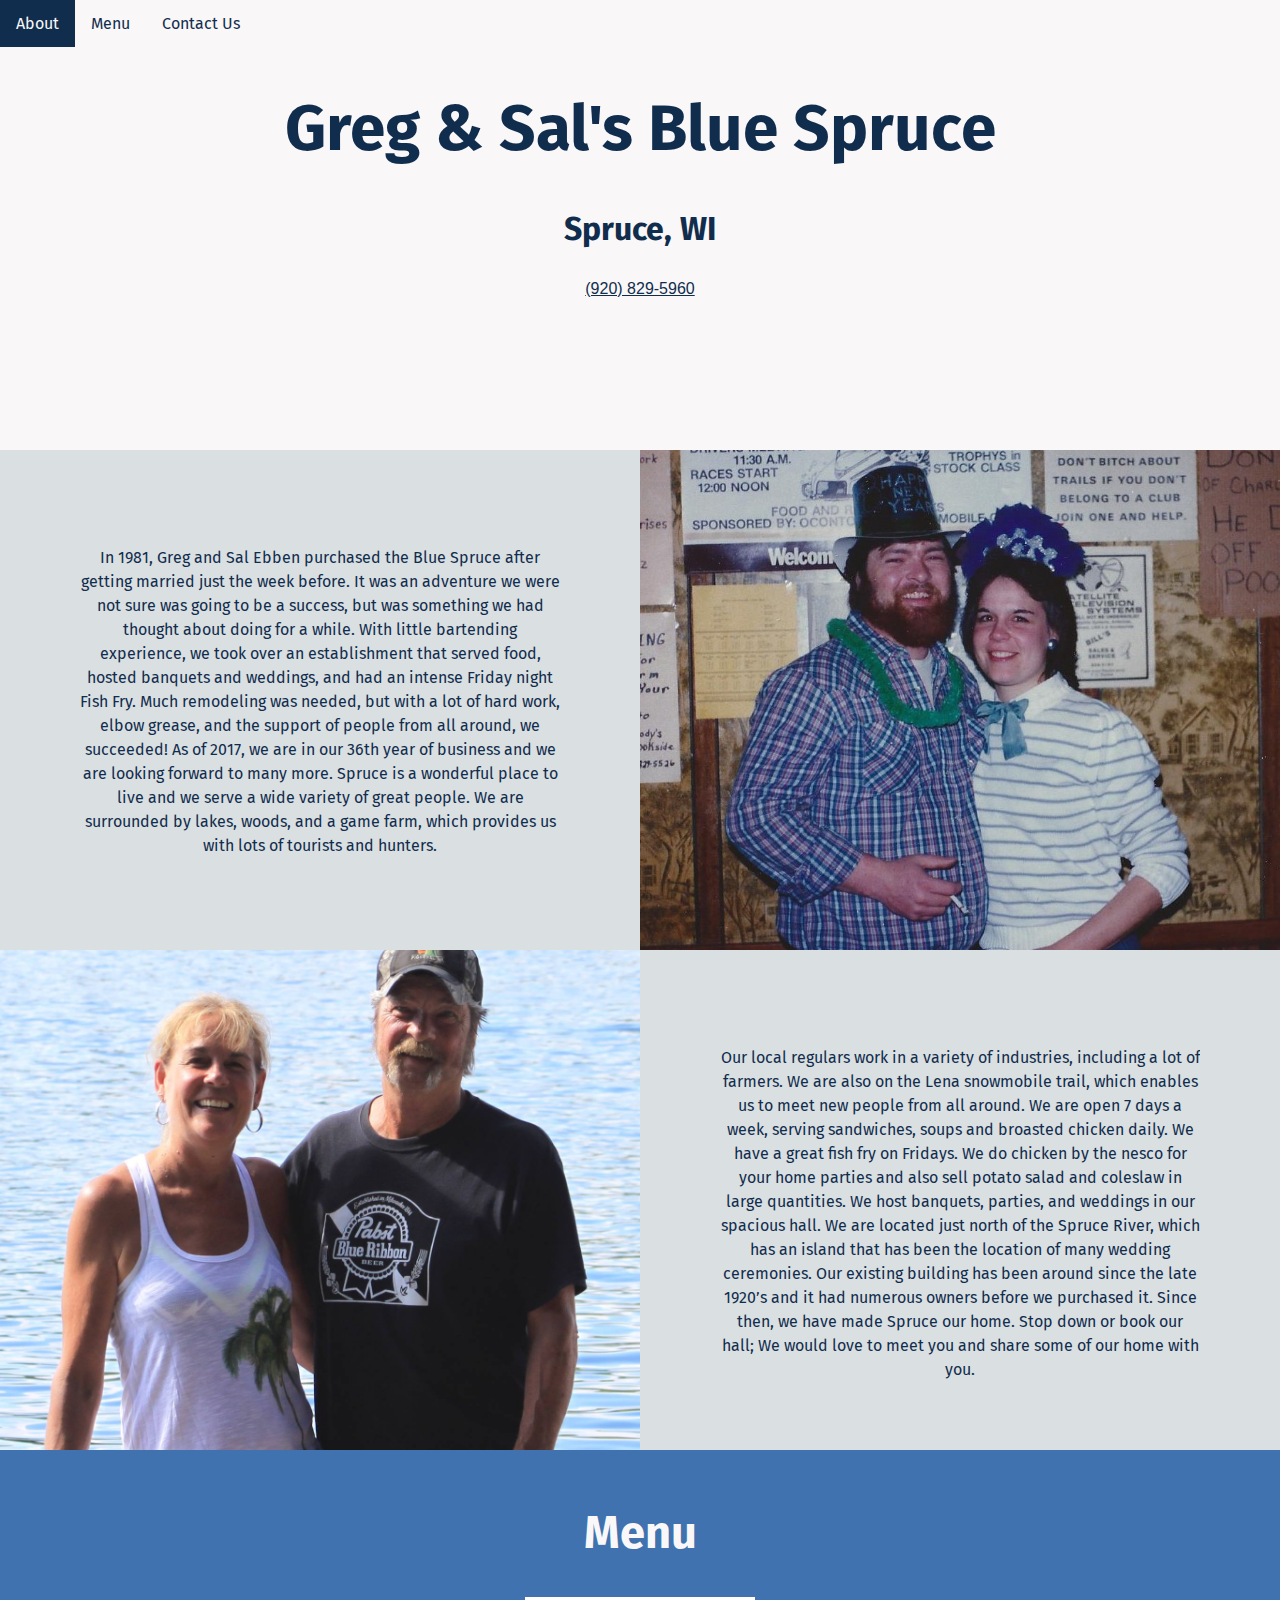
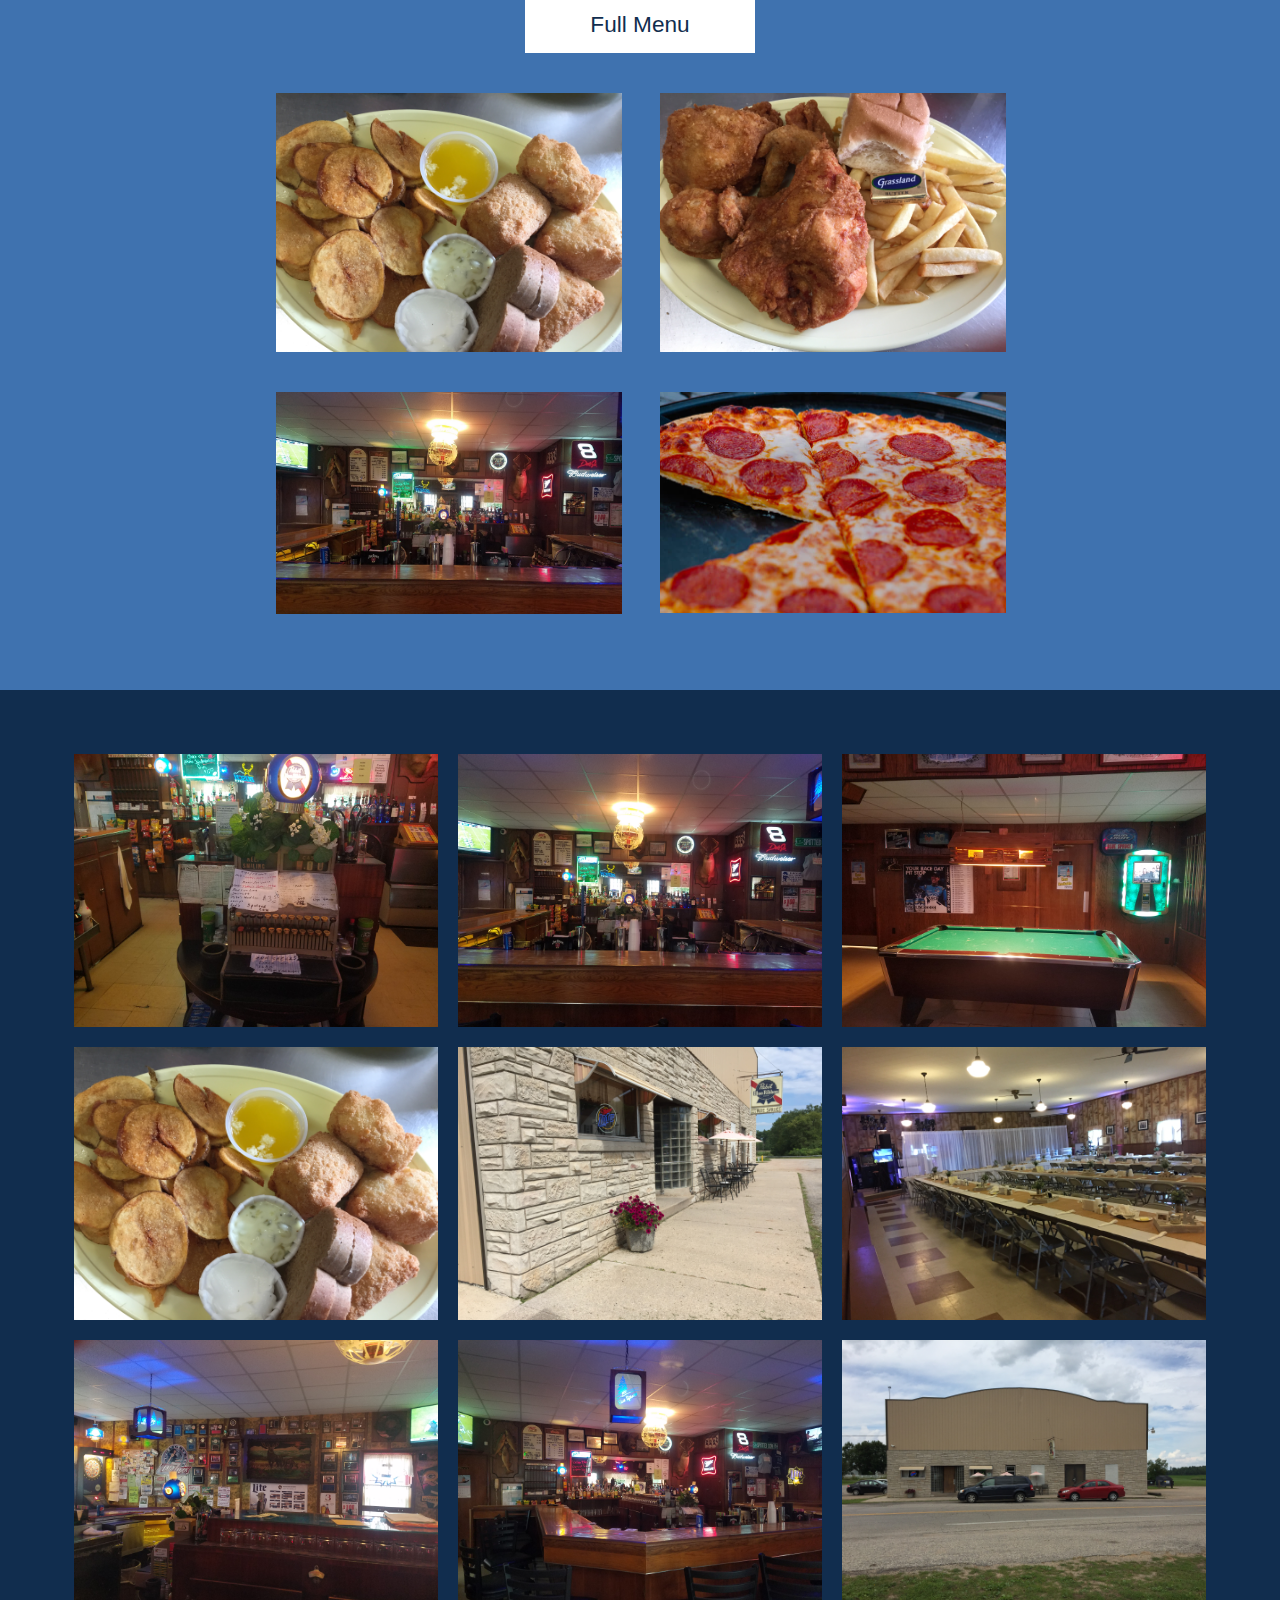
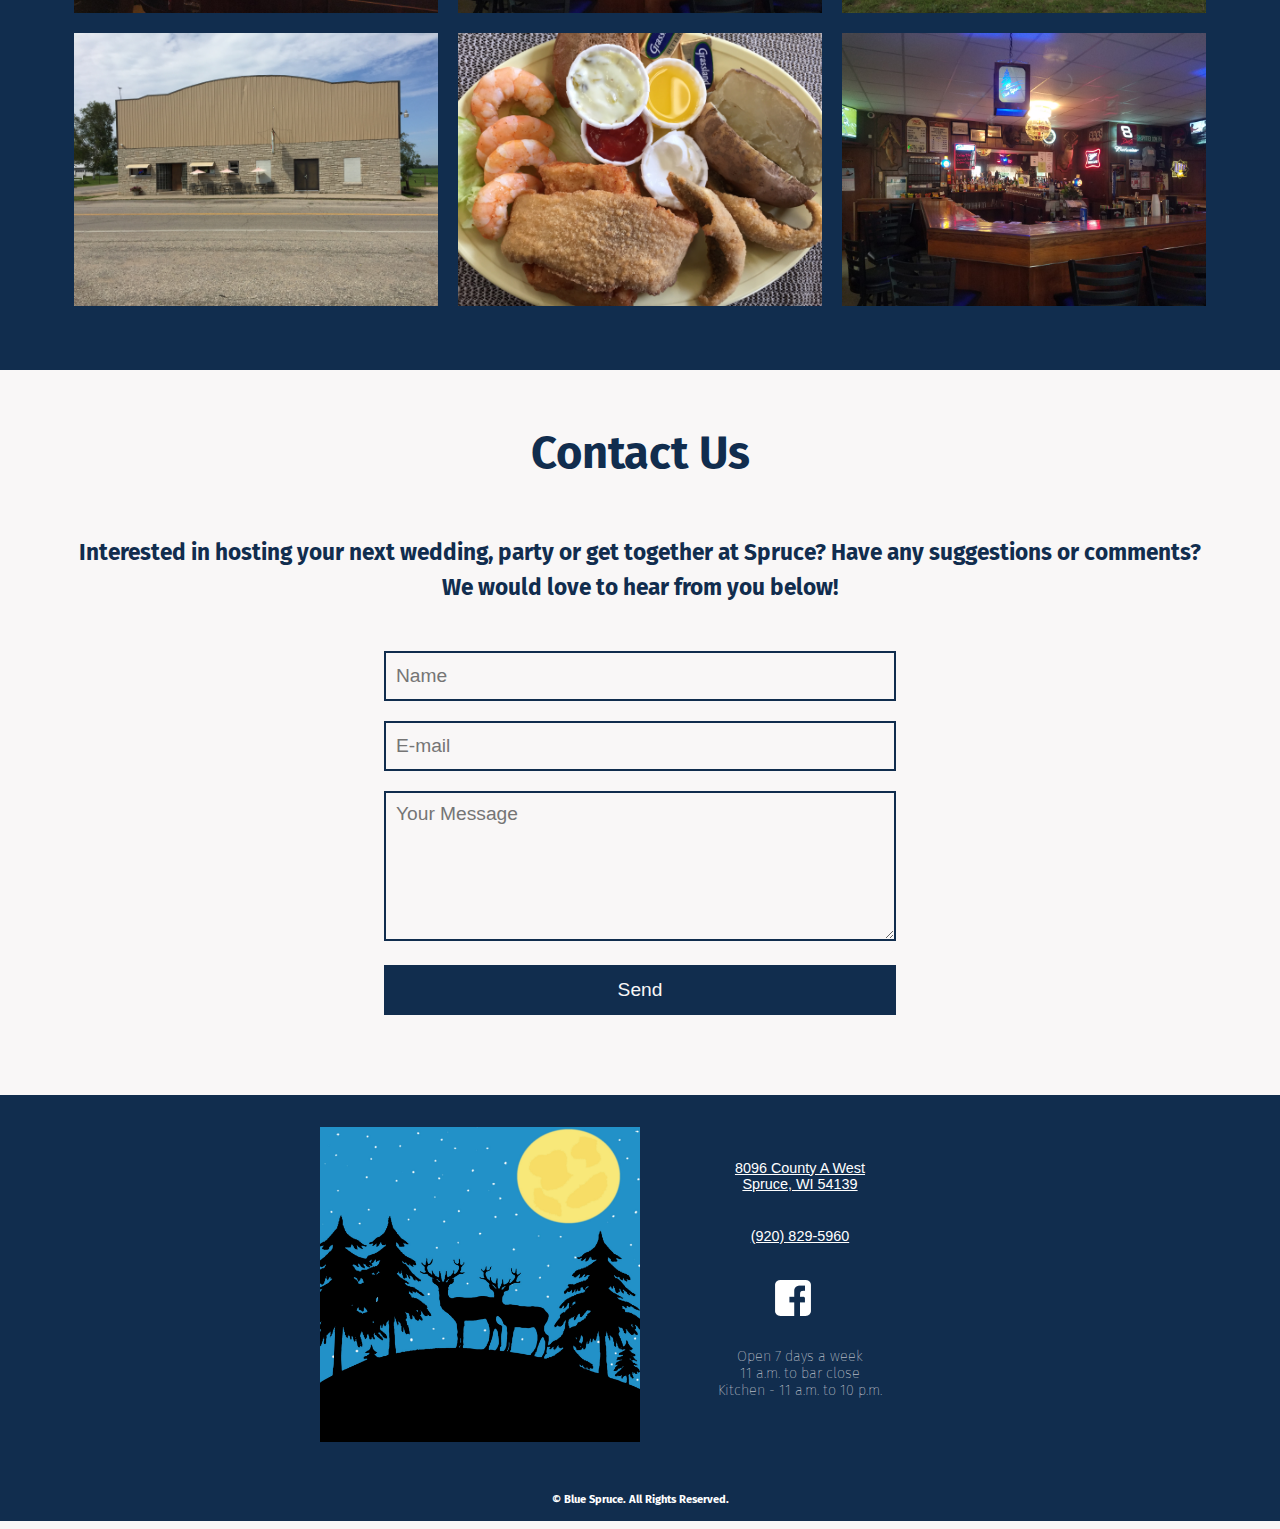
<file: index.html>
<html>
	<!--********************Important********************!-->
  	<link href="Format.css" rel="stylesheet" type="text/css">
	<link href="https://fonts.googleapis.com/css?family=Fira+Sans" rel="stylesheet">
	<link rel="shortcut icon" href="logo.ico" type="image/x-icon" />
  	<title>Blue Spruce</title>
  	<meta name="viewport" content="width=device-width, initial-scale=1">
  	<script src="https://ajax.googleapis.com/ajax/libs/jquery/2.1.3/jquery.min.js"></script>
  	<script src="my.js"></script>
    <script>
  (function(i,s,o,g,r,a,m){i['GoogleAnalyticsObject']=r;i[r]=i[r]||function(){
  (i[r].q=i[r].q||[]).push(arguments)},i[r].l=1*new Date();a=s.createElement(o),
  m=s.getElementsByTagName(o)[0];a.async=1;a.src=g;m.parentNode.insertBefore(a,m)
  })(window,document,'script','https://www.google-analytics.com/analytics.js','ga');

  ga('create', 'UA-105243808-1', 'auto');
  ga('send', 'pageview');

</script>
	<!--********************end Important********************!-->
  	<!--********************hero and nav********************!-->
	<header>
		<ul>
      <li><a href="#about">About</a></li>
			<li><a href="#menu">Menu</a></li>
			<li><a href="#contact">Contact Us</a></li>
		</ul>
		<!-- <img src="BlueSpruceLogo.png"> -->

		<h1>Greg & Sal's Blue Spruce</h1>
		<h3>Spruce, WI</h3>
    <a href="tel:920-829-6960">(920) 829-5960</a>

		<br><br><br><br><br><br>
		<!-- <p>More here...Logo? Content...</p> -->
	</header>
	<!--********************end hero and nav********************!-->
	<body>
	<!--********************Venue********************!-->
  <div id = "about">
    
  </div>
  <div id="c2" class="elongate">
  <div class="textGrid">

    <p class="gray content text">
  In 1981, Greg and Sal Ebben purchased the Blue Spruce after getting married just the week before. It was an adventure we were not sure was going to be a success, but was something we had thought about doing for a while. With little bartending experience, we took over an establishment that served food, hosted banquets and weddings, and had an intense Friday night Fish Fry. Much remodeling was needed, but with a lot of hard work, elbow grease, and the support of people from all around, we succeeded! As of 2017, we are in our 36th year of business and we are looking forward to many more.
  Spruce is a wonderful place to live and we serve a wide variety of great people. We are surrounded by lakes, woods, and a game farm, which provides us with lots of tourists and hunters.
  </p>
  <div class="textImg">

  </div>
  </div>

</div>
<div id="c2" class="elongate">
<div class="textGrid">

  <p class="gray content text1">
 Our local regulars work in a variety of industries, including a lot of farmers. We are also on the Lena snowmobile trail, which enables us to meet new people from all around. We are open 7 days a week, serving sandwiches, soups and broasted chicken daily. We have a great fish fry on Fridays. We do chicken by the nesco for your home parties and also sell potato salad and coleslaw in large quantities. We host banquets, parties, and weddings in our spacious hall. We are located just north of the Spruce River, which has an island that has been the location of many wedding ceremonies. Our existing building has been around since the late 1920’s and it had numerous owners before we purchased it. Since then, we have made Spruce our home. Stop down or book our hall; We would love to meet you and share some of our home with you.
</p>
<div class="textImg1">

</div>
</div>

</div>
	<!--********************End Venue********************!-->

	<!--********************Menu********************!-->
		<div id="section2">
			<br>
			<h2 id="menu" class="light">Menu</h2>
			<!-- Add the pdf doc here -->
			<!-- <button id = "viewAll" onclick=" window.open('menu.pdf');">Full Menu</button> -->

      <a class = "center button1" href="menu.pdf">Full Menu</a>
      <ul class = "flex1">
          <li class="project pizzas">
          <!-- <h3>Fish Fry</h3> -->
          <!-- <hr class="dark"> -->
          <img src = "fish2.JPG">
          </li>
          <li class="project salads">
          <!-- <h3>Chicken</h3> -->
          <!-- <hr class="white"> -->
          <img src = "chicken.JPG">
          </li>
          <li class="project drinks">
          <!-- <h3>Drinks</h3> -->
          <!-- <hr class="white"> -->
          <img src = "pic21.jpg">
          </li>
          <li class="project desserts">
          <!-- <h3>Pizza</h3> -->
          <!-- <hr class="white"> -->
          <img src = "pizza.jpg">
        </li>
      </ul>


      <br><br>
</div>
  <!--********************Pics Collection********************!-->
  <div class="collage">

    <!-- <h2 id="collageHead">Pictures</h2> -->

      <br><br><br>
      <div class="imageGrid">
        <div class="first box">
          <img src="pic1.jpg">
        </div>
        <div class="second box">
          <img src="pic2.jpg">
        </div>
        <div class="third box">
          <img src="fish2.JPG">
        </div>
        <div class="fourth box">
          <img src="pic3.JPG">
        </div>
        <div class="fifth box">
          <img src="pic5.jpg">
        </div>
        <div class="sixth box">
          <img src="diningHall.JPG">
        </div>
        </div>
        <div class="imageGrid">
          <div class="first box">
            <img src="pic6.jpg">
          </div>
          <div class="second box">
            <img src="pic7.jpg">
          </div>
          <div class="third box">
            <img src="pic4.JPG">
          </div>
          <div class="fourth box">
            <img src="fish3.JPG">
          </div>
          <div class="fifth box">
            <img src="pic9.JPG">
          </div>
          <div class="sixth box">
            <img src="bar.jpg">
          </div>
      </div>
    <!-- <ul class="container">

      <li class="pic"><img src="pic6.jpg"></li>
      <li class="pic"><img src="pic7.jpg"></li>
      <li class="pic"><img src="pic4.JPG"></li>
      <li class="pic"><img src="fish3.JPG"></li>

      <li class="pic"><img src="pic9.JPG"></li>
    </ul> -->
    <br><br><br>
  </div>

  <!--********************End pics********************!-->


	<!--********************Contact********************!-->
		<div id="section3">
		<br>
			<h2 id="contact">Contact Us</h2>
      <br>
			<h4 class = "contactHead">Interested in hosting your next wedding, party or get together at Spruce? Have any suggestions or comments? We would love to hear from you below!</h4>
			<br><br>
			<div id="contactForm">
	        	 <form action="https://formspree.io/bluespruce269@centurytel.net" method="POST" target="_blank">
            		<ul class="container">
                		<li class="row">
		                    <input type="text" name="name" placeholder="Name" required>

		                    <input type="email" name="_replyto" placeholder="E-mail" required>

		                    <textarea type="text" name="message" placeholder="Your Message" required></textarea>
		                    <input type="submit" value="Send" id="contact-form-send">
                		</li>
             		</ul>
        		</form>
			</div>
			<!-- <br><br><br>
      <a href="https://www.google.com/maps/dir//8096+Co+Rd+A,+Lena,+WI+54139/@44.952537,-88.1665867,17z/data=!4m16!1m7!3m6!1s0x8802807eb5101baf:0x981c4f2c4261d876!2s8096+C
      o+Rd+A,+Lena,+WI+54139!3b1!8m2!3d44.952537!4d-88.164398!4m7!1m0!1m5!1m1!1s0x8802807eb5101baf:0x981c4f2c4261d876!2m2!1d-88.164398!2d44.952537", target="_blank" ><div id="map"></div></a>

      <script async defer
      src="https://maps.googleapis.com/maps/api/js?key=AIzaSyCWCXsGWmLHWCv-GL4mAwCGcz6i82LIFOo&callback=initMap">
      </script> -->
      <br><br><br>
    </div>

	<!--********************end contact********************!-->
	</body>
	<!--********************footer********************!-->
  <footer>
        <div class = "footerwrap">
          <img class = "footerIMG" src ="logo.jpg"/>
          <ul class = "footerInfo">
            <li class="white">
              <br /><br />
              <a href="https://www.google.com/maps/dir//8096+Co+Rd+A,+Lena,+WI+54139/@44.952537,-88.1665867,17z/data=!4m16!1m7!3m6!1s0x8802807eb5101baf:0x981c4f2c4261d876!2s8096+C%20%20%20%20%20%20o+Rd+A,+Lena,+WI+54139!3b1!8m2!3d44.952537!4d-88.164398!4m7!1m0!1m5!1m1!1s0x8802807eb5101baf:0x981c4f2c4261d876!2m2!1d-88.164398!2d44.952537" target="_blank">8096 County A West<br />Spruce, WI 54139</a><br /><br />
              <a href="tel:920-829-6960">(920) 829-5960</a>
              <br /><br />
              <a href="https://www.facebook.com/GREG-SALS-BLUE-SPRUCE-245815150903/"  target="_blank"><img src="facebook.png"></a>
              <br />
              <p>
                Open 7 days a week<br />11 a.m. to bar close<br />Kitchen - 11 a.m. to 10 p.m.
              </p>
            </li>
          </ul>
        </div>
        <br /><br />
        <h4 class ="white">
          &#169; Blue Spruce. All Rights Reserved.
        </h4>
  </footer>

  <script type="text/javascript">
    function toggle_visibility(id) {
       var e = document.getElementById(id);
       if(e.style.display == 'flex')
          e.style.display = 'none';
       else
          e.style.display = 'flex';
    }
    function goToID(id)
    {
   	 	document.getElementById(id).scrollIntoView();
    }
    function initMap() {
    var uluru = {lat: 44.9525406, lng: -88.1662043};
    var map = new google.maps.Map(document.getElementById('map'), {
      zoom: 15,
      center: uluru,
      scrollwheel:  false
    });
    var marker = new google.maps.Marker({
      position: uluru,
      map: map

  });
}
</script>
	<!--********************end footer********************!-->
</html>
</file>
<file: Format.css>
#c2{
  display:inline-block;
  vertical-align: top;
  width: 100%;
  background-color: #dadfe1;
}

.textGrid{
  padding: 0;
  margin: 0;
  list-style: none;
  display: -moz-box;
  display: -ms-flexbox;
  display: -webkit-flex;
  display: flex;
    padding-bottom: 20px;
}
.elongate{
  height: 500px;
}
@supports (display: grid) {
  .textGrid {
    display: grid;
    padding: 0;
    margin: 0;
    grid-template-columns: 50% 50%;
    justify-content: center;
    padding-bottom: 20px;
    height: 100%;
  }
}
.text{
  height: 100%;
  width: 100%;
  overflow: hidden;
  grid-column: 1;
  grid-row: 1 / span 2;
}

.textImg{
  height: 100%;
  width: 100%;
  overflow: hidden;
  grid-column: 2 / span 3;
  grid-row: 1 /  4;
  position: relative;
  text-align: center;
  background-image: url("old.jpg");
    background-position: center;
    background-repeat: no-repeat;
    background-size: cover;

}

.content
{
	text-align: center;
	max-width: 75%;
	line-height: 1.5;
	margin: 0 auto;
	padding-bottom: 1rem;
  margin-top: 15%;
}


.aboutDisplay{
	display: flex;
	flex-basis: 25%;
}
@supports (display: grid) {
  		.aboutDisplay {
  			display: grid;
  			grid-template-columns: 10% 10% 10% 25%;
  			justify-content: center;
  		}
}
.aboutcontent
{
	width: 95%;
	overflow: hidden;
}
.aboutcontent img
{
	width: 90%;
	justify-content: center;
}

.new{
	grid-row: 2 / span 3;
	grid-column: 1 /span 2;
}
.par1{
	grid-row: 1;
	grid-column: 1 /span 3;
}
.par2{
	grid-row: 2;
	grid-column: 3 /5;
}
.old{
	grid-column: 4;
	grid-row: 1;
}
.text1{
  height: 100%;
  width: 100%;
  overflow: hidden;
  grid-column: 2;
  grid-row: 1 / span 2;
}
.textImg1{
  height: 100%;
  width: 100%;
  overflow: hidden;
  grid-row: 1 /  4;
  position: relative;
  text-align: center;
  background-image: url("new.jpg");
    background-position: center;
    background-repeat: no-repeat;
    background-size: cover;

}




/*************************************************work displays*************************************************/
.flex1
{
	padding: 0;
	margin: 0;
	list-style: none;
	display: -moz-box;
	display: -ms-flexbox;
	display: -webkit-flex;
	display: flex;
	padding-bottom: 20px;
}

@supports (display: grid) {
	.flex1 {
		display: grid;
		padding: 0;
		margin: 0;
		grid-template-columns: 30% 30%;
		justify-content: center;
		padding-bottom: 20px;
	}
}
.project
{
	height: 100%;
	width: 100%;
	padding: 10px;
	overflow: hidden;
}
.project img
{
	width: 90%;
	justify-content: center;
	padding: 10px;
}
.flex1 h3{
	color: white;
	position: absolute;
	z-index: 1000000;
	margin: 0 auto;
	font-size: 2em;
	font-family: 'Oxygen', sans-serif;
	float: left;
	margin-top: 0%;
  padding: 10px 10px 13px 60px;
  margin-left: 5px;
	text-shadow: 5px 2px 8px black;
  background-color: #972d32;
  -webkit-box-shadow: -5px 5px 0px 0px black;
  -moz-box-shadow:    -5px 5px 0px 0px black;
  box-shadow:         -5px 5px 0px 0px black;
}
.white{
	color: white;
}
.pizzas{
	grid-column: 1;
	grid-row: 1;
}
.salads{
	grid-column: 2;
	grid-row: 1;
}
.drinks{
	grid-column: 1;
	grid-row: 2;
}
.desserts{
	grid-column: 2;
	grid-row: 2;
}

a.button1
{
	background-color: white;
	border: none;
	color: #112D4E;
	padding: 15px;
	text-align: center;
	text-decoration: none;
	display: block;
	margin: 0 auto;
	transition: 0.3s;
	cursor: pointer;
	-webkit-transition:0.3s all ease;
 	transition:0.3s ease all;
	font-size: 1.414em;
	max-width: 200px;
	margin-top: 20px;
	margin-bottom: 20px;
}
a.button1:hover{
	background-color: #112D4E;
	color: #F9F7F7;
}
/*-----------------------------General-----------------------------*/
body
{
	background-color: #F9F7F7;
	margin: 0;
}
h1,h2,h3,h4,h5,p,body, button
{
	font-family: 'Questrial', sans-serif;
}

h1,h2,h3,h4,h5
{
	text-align: center;
	display: block;
	font-family: 'Fira Sans', sans-serif;
	color: #112D4E;
}
h1
{
	font-size: 3.998em;
}
h2
{
	font-size: 2.827em;
}
h3
{
	font-size: 1.999em;
}
h4
{
	font-size: 1.414em;
}
p
{
	font-family: 'Fira Sans', sans-serif;
	color: #112D4E;
	font-size: 1em;
}
ul
{
    list-style-type: none;
    margin: 0;
    padding: 0;
    overflow: hidden;
    background-color: transparent;
}

li
{
    float: left;
}

li a
{
    display: block;
    color: #112D4E;
    text-align: center;
    padding: 14px 16px;
    text-decoration: none;
    font-family: 'Fira Sans', sans-serif;
}

/* Change the link color to #111 (black) on hover */
li a:hover
{
    background-color: #112D4E;
   	color: #F9F7F7;
}
a:hover
{
	transition: all .3s linear;
}
header
{
	background-color: #F9F7F7;
	min-height: 50%;
	height:auto;

}
header a
{
  text-align:center;
  display: block;
  color: #112D4E;
}
/*header a:hover
{
  color: #3F72AF;
}*/
header img
{
  float: right;
  height: 40%;
  width: auto;
  display: inline-block;
}

/*-----------------------------end general-----------------------------*/
/*-----------------------------Body-----------------------------*/
.collage
{
	background-color: #112D4E;
	display:inline-block;
	vertical-align: top;
	width: 100%;
}
#collageHead
{
	color: white;
}
.pic
{
	width: 20%;
	height: auto;
	padding: 15px;
	width: 280px;
	height: 230px;
	line-height: 150px;
	font-weight: bold;
	font-size: 3em;
	text-align: center;
}
.pic img{
	height: 100%;
}
#section1
{
	background-color: #E8F1F5;
   display:inline-block;
   vertical-align: top;
   width: 100%;
}
#seperatorImg1
{
  min-height: 500px;
	 background-image: url("cover1.jpg");
    background-attachment: fixed;
    background-position: center;
    background-repeat: no-repeat;
    background-size: cover;
    -webkit-background-size: cover;
    -moz-background-size: cover;
    -o-background-size: cover;
    background-size: cover;
           display:block;
   vertical-align: top;
   width: 100%;
   overflow: hidden;
}
html {
}
body {
height:100%;
}

#seperatorImg2
{
  min-height: 500px;
  background-image: url("diningHall1.JPG");
    background-attachment: fixed;
    background-position: center;
    background-repeat: no-repeat;
    background-size: cover;
    -webkit-background-size: cover;
    -moz-background-size: cover;
    -o-background-size: cover;
    background-size: cover;
       display:block;
   vertical-align: top;
   width: 100%;
   overflow: hidden;
}
#section2
{
	background-color: #3F72AF;
  display:inline-block;
  vertical-align: top;
  width: 100%;
}
#section2 h2
{
	color: #112D4E;
}
#section2 .light{
	color: #F9F7F7;
}
#section2 p
{
	color: #F9F7F7;
}
#section2 a
{
	text-align: center;
	display: block;
}
#section3
{
	background-color: #F9F7F7;
}
#section3 h4
{
	color: #112D4E;
}
/*-----------------------------end body-----------------------------*/
/*-----------------------------map API-----------------------------*/

#map {
  height: 400px;
  width: 100%;
 }
 /*-----------------------------end map API-----------------------------*/

/*-----------------------------Contact Form-----------------------------*/
.container
{
  padding: 0;
  margin: 0;
  list-style: none;

  display: -webkit-box;
  display: -moz-box;
  display: -ms-flexbox;
  display: -webkit-flex;
  display: flex;

  -webkit-flex-flow: row wrap;
  justify-content: space-around;
}
/*----------------------Grid---------------------- */
.imageGrid {
  display: flex;
}
@supports (display: grid) {
	.imageGrid {
		display: grid;
		grid-template-columns: 30%  30%  30%;
		justify-content: center;
	}
}
.box {
  padding: 10px;
	flex-basis: 25%;
}
.first img, .second img, .third img, .fourth img, .fifth img, .sixth img{
	width: 100%;
	display: flex;
  align-items: center;
  justify-content: center
}
.first{
	grid-column: 1;
	grid-row: 1;
}
.second{
	grid-column: 2 ;
	grid-row: 1;
}
.third{
	grid-column: 1 ;
	grid-row: 2 ;
}
.fourth{
	grid-column: 2 ;
	grid-row: 2 ;
}
.fifth{
	grid-column: 3 ;
	grid-row: 1 ;
}
.sixth{
	grid-column: 3 ;
	grid-row: 2 ;
}



.row
{
  width: 40%;
  order: 1;
  flex-basis: auto;
  flex: 0 1 auto;
  align-self: auto;

}
.row3
{
  width: 40%;
  display: block;
  margin: 0 auto;
}
.row3 textarea
{
  height: 150px;
  width: 90%;
  margin: 0 auto;
  display: block;
}
.row3 input
{
  height: 50px;
  width: 90%;
  margin: 0 auto;
  display: block;
  margin-top: 20px;
}
input, textarea
{
    width: 100%;
    height: 50px;
    border: solid #112D4E 2px;
    margin-left: auto;
    margin-right: auto;
    margin: 10px 0 10px 0;
    padding: 10px;
    background-color: #F9F7F7;
    font-size: 1.2em;
    font-family: 'Questrial', sans-serif;
}
textarea
{
    width: 100%;
    height: 150px;
}
#contact-form-send
{
  background-color: #112D4E;
  color: #F9F7F7;
   border: solid #112D4E 2px;
}
#contact-form-send:hover
{
  background-color:#3F72AF ;
  color: #F9F7F7;
  transition: all .3s linear;
	cursor: pointer;

}
.contactHead
{
  display: block;
  margin: 0 auto;
  width: 60%;
  text-align: center;
  line-height: 35px;
}

/*-----------------------------end Contact Form-----------------------------*/
/*-----------------------------Menu Display-----------------------------*/
#navMenu
{
  padding: 0;
  margin: 0;
  list-style: none;

  display: -moz-box;
  display: -ms-flexbox;
  display: -webkit-flex;
  display: flex;

  -webkit-flex-flow: row wrap;
   flex-flow: row wrap;
  justify-content: space-around;
}

.navOption
{
	margin: 0 auto;
	text-align: center;
  /*width: 10%;*/

}
#flexMenuApp, #flexMenuSandwhich, #flexMenuSoups, #flexMenuFishFry,
#flexMenuDinner, #flexMenuChicken, #flexMenuPizza
{
  padding: 0;
  margin: 0;
  list-style: none;

  display: -moz-box;
  display: -ms-flexbox;
  display: -webkit-flex;
  display: flex;
	display: none;

  -webkit-flex-flow: row wrap;
   flex-flow: row wrap;
  justify-content: space-around;

}
.foodRight{
	display: block;
	float: right;
	margin-left: 28%;
	margin-top: 10%;
	position: absolute;
	height: 300px;
	width: 300px;
}
.further
{
	margin-top: 26%;
}
.more
{
	margin-top: 19%;

}
.foodLeft
{
	display: block;
	float: right;
	padding-right: 60%;
	margin-top: 26%;
	position: absolute;
	height: 300px;
	width: 300px;
}
#flexMenu
{
	padding: 0;
	margin: 0;
	list-style: none;

	display: -moz-box;
	display: -ms-flexbox;
	display: -webkit-flex;
	display: flex;

	-webkit-flex-flow: row wrap;
	 flex-flow: row wrap;
	justify-content: space-around;
}
#section2 h3, h4
{
	text-align: center;
	color: #F9F7F7;
}

.footerOption
{
  color: #F9F7F7;
  text-align: center;
  width: 100%;
}
.footerOption a
{
  color: #F9F7F7;
}
.footerOption a:hover
{
    transition: all .3s linear;
    color: #C8C5BC;
}
/*Here, we want to have all the options across the top, and clicking on the button displayues the tab*/
.menuOption
{
  color: #F9F7F7;
  text-align: center;
  width: 100%;
  line-height: 1px;
}
.menuOption img
{
  width: 20%;
  height: auto;
}
#flexMenu h4
{
  color: #F9F7F7;
}
.menuOption a
{
  color: #F9F7F7;
}
.menuOption a:hover
{
  color: #C8C5BC;
}
button
{
	text-align: center;
	margin: 0 auto;
	display: block;
	background: #F9F7F7;
	border: none;
	color: #3F72AF;
	padding:15px 30px;
	font-size: 1.2em;
	font-family: 'Fira Sans', sans-serif;
  cursor: pointer;
}
button:hover
{
	color: #112D4E;
	background-color: #E8F1F5;
	transition: all .3s linear;
}
#typeMenuSpecial
{
	text-align: center;
	margin: 0 auto;
	display: block;
	background: #112D4E;
	border: none;
	color: #E8F1F5;
	padding:15px 30px;
	font-size: 1.2em;
	font-family: 'Fira Sans', sans-serif;
	cursor: pointer;
}
#typeMenuSpecial:hover
{
	color: #112D4E;
	background-color: #E8F1F5;
	transition: all .3s linear;
}
#viewAll
{
  text-align: center;
  margin: 0 auto;
  display: block;
  background: #F9F7F7;
  border: none;
  color: #3F72AF;
  padding:15px 30px;
  font-size: 1.2em;
  font-family: 'Fira Sans', sans-serif;
  cursor: pointer;
}
#viewAll:hover
{
  color: #112D4E;
  background-color: #E8F1F5;
  transition: all .3s linear;
}

/*-----------------------------end Menu Display-----------------------------*/
/*-----------------------------About Flex-----------------------------*/

.aboutOption
{
  color: #F9F7F7;
  text-align: center;
  float: left;
  width: 40%;
}
.aboutOption img
{
    width: 90%;
    height: auto;
    display: inline-block;
}
.aboutOption h4
{
  color: #F9F7F7;
}
.aboutOption p
{
  line-height: 20px;
}

.nice
{
	display: block;
	width: 70%;
	margin: 0 auto;
	text-align: center;
}
.portrait
{
	padding: 30px;
	width: 400px;
	display: block;
	margin:0 auto;
}
/*-----------------------------end About Flex-----------------------------*/
/*-----------------------------footer-----------------------------*/

footer
{
	background-color: #112D4E;
	width: 100%;
	position: relative;
	text-align: center;
  display:inline-block;
  vertical-align: top;
  /*figure out how to get this to stretch across*/
}

footer p
{
	color: #F9F7F7;
	text-align: center;
}
footer h5
{
	color: #F9F7F7;
}
hr{
    display: block;
    /*margin-top: -40px;*/
    margin-bottom: 0.5em;
    margin-left: auto;
    margin-right: auto;
    border-style: inset;
    border-width: 2px;
    width: 200px;
    color: white;
}

.footerwrap {
    display: -webkit-box;
    display: -ms-flexbox;
    display: flex;
    -ms-flex-wrap: wrap;
    flex-wrap: wrap;
    -ms-flex-pack: distribute;
    justify-content: space-around;
    margin: 0 auto;
 		align-items: center;
		max-width: 50%;
}
.footerInfo{
	display: -webkit-box;
	display: -ms-flexbox;
	display: flex;
	-ms-flex-wrap: wrap;
	flex-wrap: wrap;
	-ms-flex-pack: distribute;
	justify-content: space-around;
	max-width: 50%;
	margin: 0 auto;
	flex-basis: 50%;
max-width: 50%;
text-align: left;
-webkit-box-flex: 1;
flex: 1 0 33.333%;
}
.footerIMG
{
		flex-basis: 50%;
    max-width: 50%;
    text-align: right;
		padding-top: 2rem;
	  display: -webkit-box;
	  display: -ms-flexbox;
	  display: flex;
	  -ms-flex-wrap: wrap;
	  flex-wrap: wrap;
	  -ms-flex-pack: distribute;
	  justify-content: space-around;
   	max-width: 50%;
   	margin: 0 auto;
}
footer a img{
	padding-right: 15px;
}
/*----------------------media changes---------------------- */
.white{
	color: white;
}
footer p{
	text-align: center;
	font-size: .9rem;
	font-weight: lighter;
}
footer a {
	font-size: .9rem;
	font-family: 'Oxygen', sans-serif;
	color:White;
	text-decoration: underline;
	padding: 0;
}
footer h4{
	color: white;
	font-size: .7rem;
}
/*-----------------------------end footer-----------------------------*/



/*-----------------------------dynamic medium-----------------------------*/
@media(max-width: 1500px)
{
	.aboutOption
	{
		width: 45%;
	}
}
@media(max-width:900px)
{

		@supports (display: grid) {
			.flex1 {
				display: grid;
				grid-template-columns: 45% 45%;
				justify-content: center;
			}
		}
		.project
		{
			width: 95%;
			overflow: hidden;
			padding: 0;
			padding-bottom: 15px;
		}
		.project img
		{
			width: 100%;
			justify-content: center;
			display: block;
			margin: 0 auto;
		}

		.pizzas{
			grid-column: 1;
			grid-row: 1;
		}
		.salads{
			grid-column: 2;
			grid-row: 1;
		}
		.drinks{
			grid-column: 1;
			grid-row: 2;
		}
		.desserts{
			grid-column: 2;
			grid-row: 2;
		}
		.flex1 h3{
			color: white;
			position: absolute;
			z-index: 1000000;
			margin: 0 auto;
			font-size: 2em;
			font-family: 'Oxygen', sans-serif;
			float: left;
			margin-left: 5px;
			margin-top: 25%;
	    padding: 10px 10px 10px 40px;
			text-shadow: 5px 2px 8px black;
	    -webkit-box-shadow: -5px 5px 0px 0px black;
	    -moz-box-shadow:    -5px 5px 0px 0px black;
	    box-shadow:         -5px 5px 0px 0px black;
		}

	.footerwrap{
		display: block;
		max-width: 100%;
	}
	.imageGrid {
		display: grid;
		grid-template-columns: 50% 50%;
		justify-content: center;
	}

	.first{
		grid-column: 1;
		grid-row: 1;
	}
	.second{
		grid-column: 2 ;
		grid-row: 1;
	}
	.third{
		grid-column: 1 / span 2;
		grid-row: 2 ;
	}
	.fourth{
		grid-column: 1 ;
		grid-row: 3 ;
	}
	.fifth{
		grid-column: 2 ;
		grid-row: 3 ;
	}
	.sixth{
		grid-column: 1 / span 2 ;
		grid-row: 4 ;
	}

.elongate{
	grid-column: 1;
	grid-row: 1;
}

}
@media(max-width: 1300px)
{
  .contactHead
  {
    display: block;
    margin: 0 auto;
    width: 90%;
    text-align: center;
    line-height: 35px;
  }

    .navOption
  {
    margin: 0 auto;
    text-align: center;
    width: 40%;
    padding: 10px;
  }
}
@media (max-width: 1100px)
{
  .aboutOption
  {
    width: 70%;
  }
}
@media(max-width: 660px)
{
	.textGrid {
	display: grid;
	padding: 0;
	margin: 0;
	grid-template-columns: 95%;
	justify-content: center;
	padding-bottom: 20px;
	height: 100%;
}
}
@media(max-width: 1000px)
{
	.textGrid {
	display: grid;
	padding: 0;
	margin: 0;
	grid-template-columns: 50%, 50%;
	justify-content: center;
	padding-bottom: 20px;
	height: 100%;
}
.elongate{
	height: auto;
}
.content
{
	max-width: 90%;
}
	.textImg, .textImg1{
grid-column: 2;
		}

		.text1, .text{
			grid-column: 1;
			width: 100%;
		}
	.foodRight, .foodLeft
	{
		display: none;
	}
  .navOption
{
  margin: 0 auto;
  text-align: center;
  width: 40%;
  padding: 10px;
}
  .aboutOption
  {
    color: #F9F7F7;
    text-align: center;
    width: 90%;
  }
  .aboutOption img
  {
      height: auto;
      /*display: inline-block;*/
      display: hidden;
  }

  .row
  {
    width: 90%;
    order: 1;
    flex-basis: auto;
    flex: 0 1 auto;
    align-self: auto;

  }
  .row3
  {
    width: 90%;
    display: block;
    margin: 0 auto;
  }
  .menuOption
 {
    height: auto;
    color: #F9F7F7;
    width: 100%;
    line-height: 24px;
    text-align: center;
 }


}/*-----------------------------end dynamic meduim-----------------------------*/
/*-----------------------------mobile-----------------------------*/

@media (max-width: 600px){
	.portrait
	{
		padding: 30px;
		width: 200px;
		display: block;
		margin:0 auto;
	}
	.nice
	{
		display: block;
		width: 90%;
		margin: 0 auto;
		text-align: center;
	}
  #seperatorImg1
  {
    display: none;
  }
  #seperatorImg2
  {
    display: none;
  }
    .navOption
    {
    	width: 100%;
			margin: -6px;
    }
    .aboutOption img
    {
        height: auto;
        /*display: inline-block;*/
        display: hidden;
        width: 90%;
    }
		.menuOption h4, p
		{
			margin: 10px;
		}
		.menuOption
		{
			width: 90%;
		}

		.mobileOption
		{
			display: none;
		}
		.pic
		{
			width: 20%;
			height: auto;
			padding: 15px;
			width: 200px;
			height: 150px;
			line-height: 150px;
			font-weight: bold;
			font-size: 3em;
			text-align: center;
		}
}
@media (max-width: 600px){

  	@supports (display: grid) {
  		.flex1 {
  			display: grid;
  			grid-template-columns: 85%;
  			justify-content: center;
  		}
  	}
    .project
    {
      width: 100%;
      overflow: hidden;
      padding: 0;
      padding-bottom: 15px;
    }
  .pizzas{
    grid-column: 1;
    grid-row: 1;
  }
  .salads{
    grid-column: 1;
    grid-row: 2;
  }
  .drinks{
    grid-column: 1;
    grid-row: 3;
  }
  .desserts{
    grid-column: 1;
    grid-row: 4;
  }
  .flex1 h3{
		color: white;
		position: absolute;
		z-index: 1000000;
		margin: 0 auto;
		font-size: 2em;
		font-family: 'Oxygen', sans-serif;
		float: left;
		margin-left: 5px;
		margin-top: 55%;
    padding: 10px 10px 10px 40px;
		text-shadow: 5px 2px 8px black;
    -webkit-box-shadow: -5px 5px 0px 0px black;
    -moz-box-shadow:    -5px 5px 0px 0px black;
    box-shadow:         -5px 5px 0px 0px black;
	}
}
</file>
